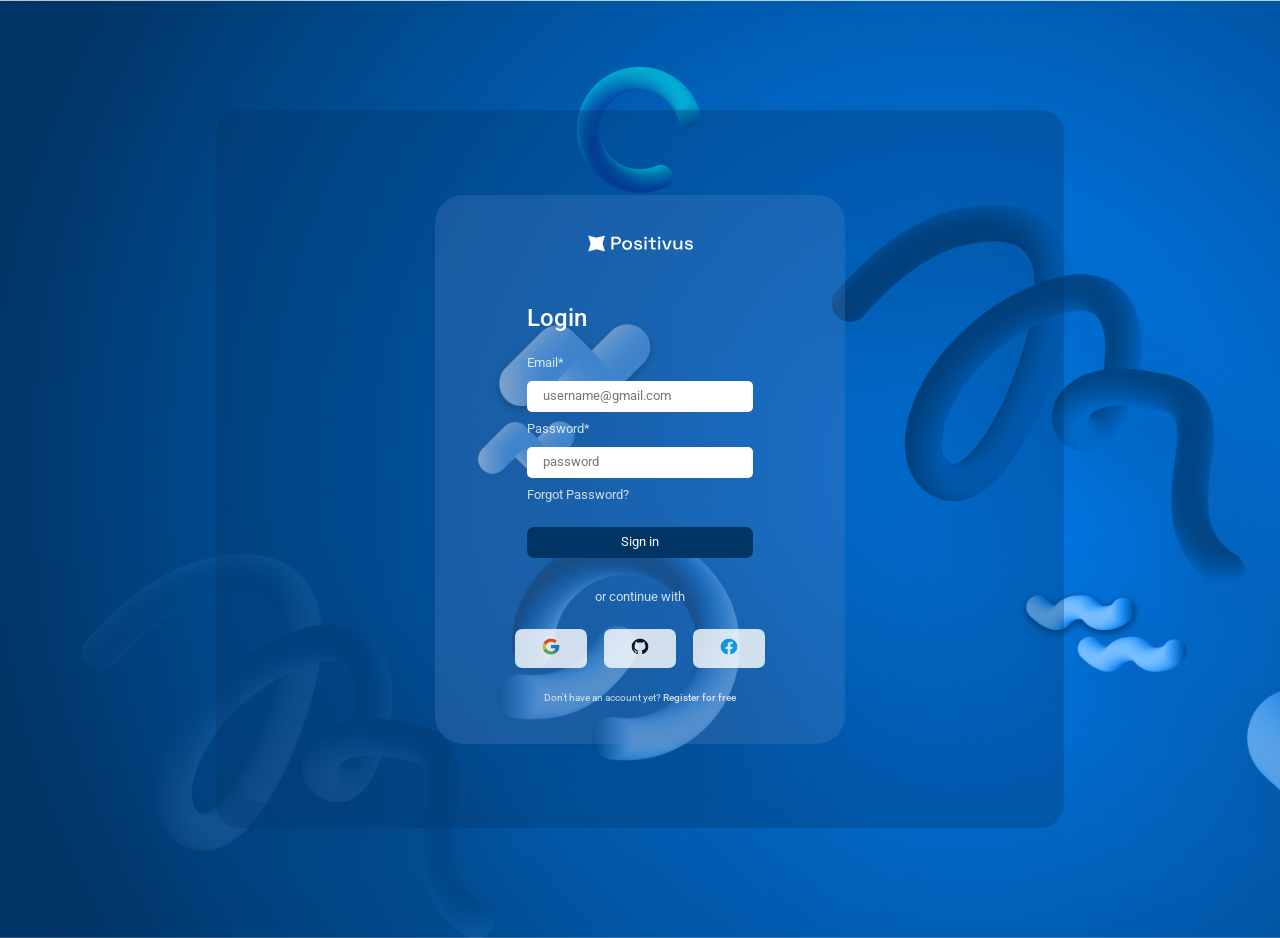
<file: index.html>
<!DOCTYPE html>
<html lang="en">
  <head>
    <meta charset="UTF-8" />
    <meta name="viewport" content="width=device-width, initial-scale=1.0" />
    <link rel="preconnect" href="https://fonts.googleapis.com" />
    <link rel="preconnect" href="https://fonts.gstatic.com" crossorigin />
    <link rel="shortcut icon" href="#" type="image/x-icon" />
    <link
      href="https://fonts.googleapis.com/css2?family=Big+Shoulders+Display:wght@100..900&family=Roboto:ital,wght@0,100..900;1,100..900&family=Space+Grotesk:wght@300..700&display=swap"
      rel="stylesheet"
    />
    <link
      rel="stylesheet"
      href="https://cdnjs.cloudflare.com/ajax/libs/modern-normalize/3.0.1/modern-normalize.min.css"
    />
    <link rel="stylesheet" href="style.css" type="text/css" />
    <title>LOGIN</title>
  </head>
  <body>
    <main class="container">
      <form class="form" name="login" novalidate>
        <header class="form_header">
          <img
            class="form_logo"
            src="images/logo.svg"
            alt="ZoneTech"
            role="img"
            width="180"
            height="29"
          />
        </header>
        <fieldset class="form_group-container">
          <legend class="form_title">Login</legend>
          <div class="form_group">
            <label class="form_label" for="email"
              >Email<span aria-label="required">*</span></label
            ><input
              class="form_control form_email"
              type="email"
              name="email"
              autocomplete="email"
              placeholder="username@gmail.com"
              aria-describedby="email-invalid"
              required
            /><span
              class="form_invalid"
              id="email-invalid"
              aria-live="assertive"
            ></span>
          </div>
          <div class="form_group">
            <label class="form_label" for="password"
              >Password<span aria-label="required">*</span></label
            ><input
              class="form_control form_password"
              type="password"
              name="password"
              autocomplete="current-password"
              placeholder="password"
              aria-describedby="password-invalid"
              required
            /><span
              class="form_invalid"
              id="password-invalid"
              aria-live="assertive"
            ></span>
          </div>
          <a class="form_forgot-password-link" href="forgotPassword.html"
            >Forgot Password?</a
          >
          <input class="button" type="submit" name="submit" value="Sign in" />
        </fieldset>
        <footer class="form_footer">
          <p class="form_company-text">or continue with</p>
          <div class="form_company-login">
            <a class="form_google-login-link form_icon" href="#"
              ><img
                src="images/google.svg"
                alt="google"
                role="img"
                width="17.08"
                height="17.08" /></a
            ><a class="form_github-login-link form_icon" href="#"
              ><img
                src="images/github.svg"
                alt="github"
                role="img"
                width="17.08"
                height="17.08" /></a
            ><a class="form_facebook-login-link form_icon" href="#"
              ><img
                src="images/facebook.svg"
                alt="facebook"
                role="img"
                width="17.08"
                height="17.08"
            /></a>
          </div>
          <p class="form_register-text">
            Don't have an account yet?
            <a class="form_register-link" href="register.html"
              >Register for free</a
            >
          </p>
        </footer>
      </form>
    </main>
    <script type="module" src="index.js"></script>
  </body>
</html>
</file>
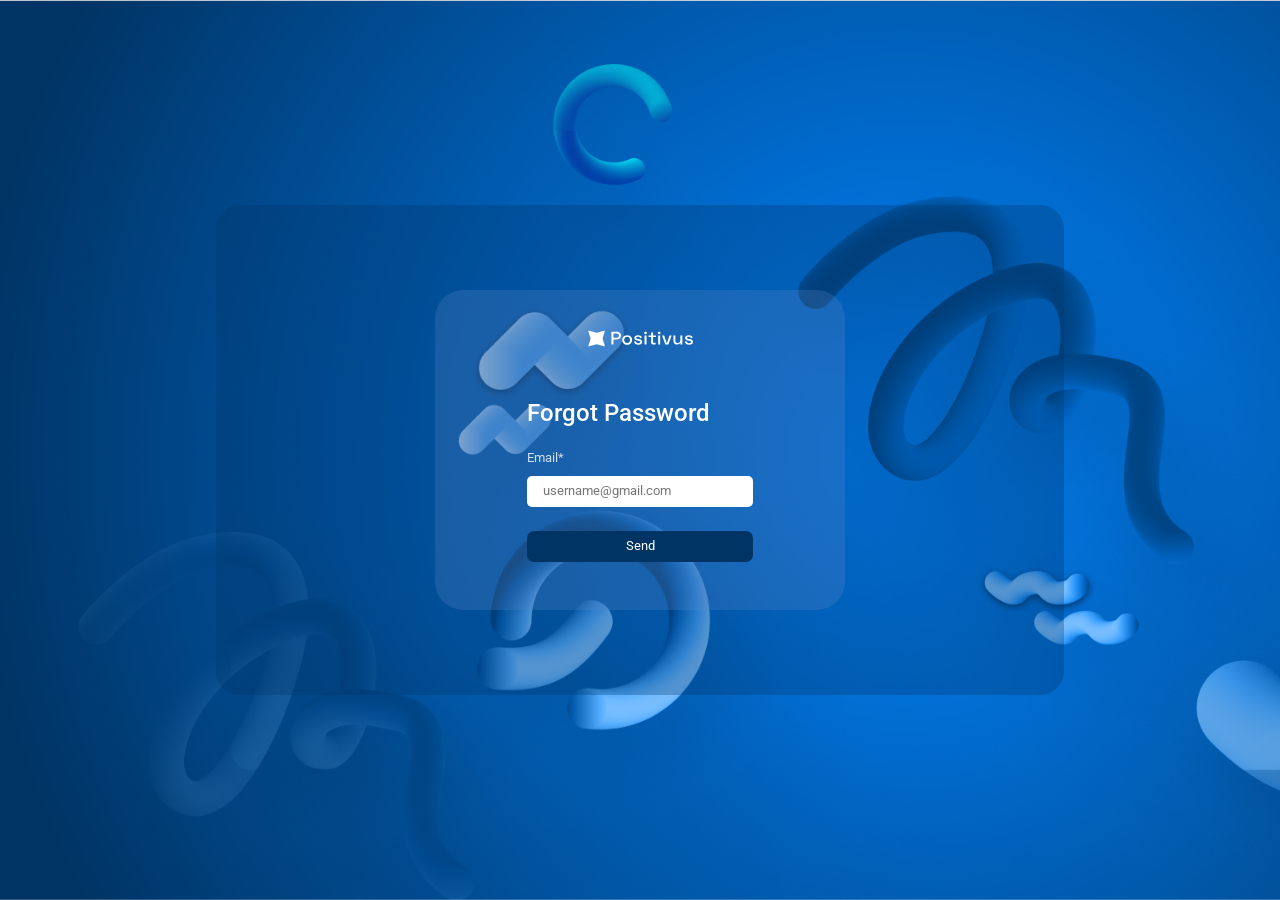
<file: forgotPassword.html>
<!DOCTYPE html>
<html lang="en">
  <head>
    <meta charset="UTF-8" />
    <meta name="viewport" content="width=device-width, initial-scale=1.0" />
    <link rel="preconnect" href="https://fonts.googleapis.com" />
    <link rel="preconnect" href="https://fonts.gstatic.com" crossorigin />
    <link rel="shortcut icon" href="#" type="image/x-icon" />
    <link
      href="https://fonts.googleapis.com/css2?family=Big+Shoulders+Display:wght@100..900&family=Roboto:ital,wght@0,100..900;1,100..900&family=Space+Grotesk:wght@300..700&display=swap"
      rel="stylesheet"
    />
    <link
      rel="stylesheet"
      href="https://cdnjs.cloudflare.com/ajax/libs/modern-normalize/3.0.1/modern-normalize.min.css"
    />
    <link rel="stylesheet" href="style.css" />
    <title>Forgot Password</title>
  </head>
  <body>
    <main class="container">
      <form class="form" name="forgot_password" novalidate>
        <header class="form_header">
          <img
            class="form_logo"
            src="images/logo.svg"
            alt="ZoneTech"
            role="img"
            width="180"
            height="29"
          />
        </header>
        <fieldset class="form_group-container">
          <legend class="form_title">Forgot Password</legend>
          <div class="form_group">
            <label class="form_label" for="email"
              >Email<span aria-label="required">*</span></label
            ><input
              class="form_control form_email"
              type="email"
              name="email"
              autocomplete="email"
              placeholder="username@gmail.com"
              aria-describedby="email-invalid"
              required
            /><span
              class="form_invalid"
              id="email-invalid"
              aria-live="assertive"
            ></span>
          </div>
          <input class="button" type="submit" name="submit" value="Send" />
        </fieldset>
      </form>
    </main>
    <script type="module" src="index.js"></script>
  </body>
</html>
</file>
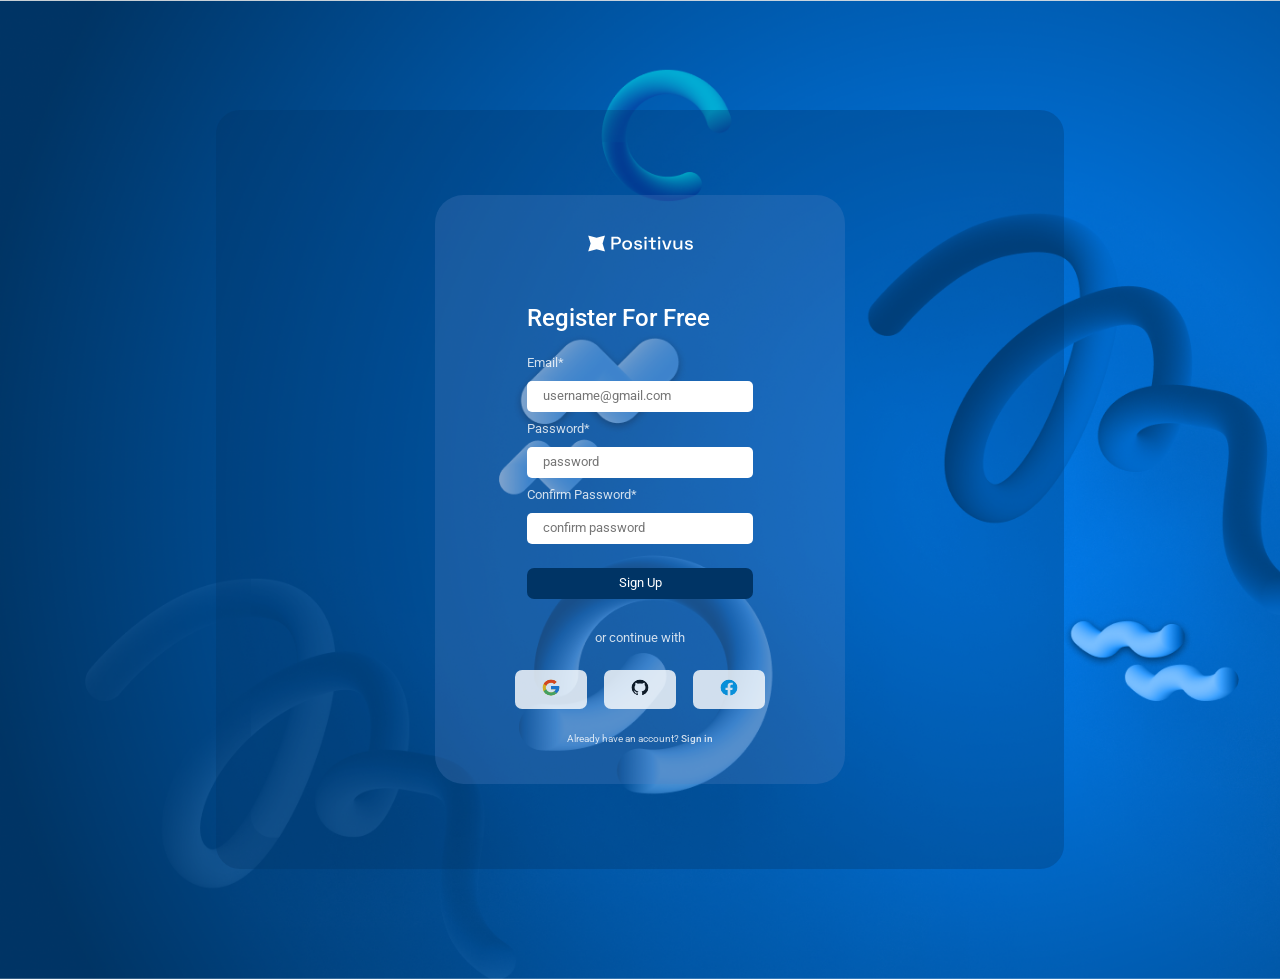
<file: register.html>
<!DOCTYPE html>
<html lang="en">
  <head>
    <meta charset="UTF-8" />
    <meta name="viewport" content="width=device-width, initial-scale=1.0" />
    <link rel="preconnect" href="https://fonts.googleapis.com" />
    <link rel="preconnect" href="https://fonts.gstatic.com" crossorigin />
    <link rel="shortcut icon" href="#" type="image/x-icon" />
    <link
      href="https://fonts.googleapis.com/css2?family=Big+Shoulders+Display:wght@100..900&family=Roboto:ital,wght@0,100..900;1,100..900&family=Space+Grotesk:wght@300..700&display=swap"
      rel="stylesheet"
    />
    <link
      rel="stylesheet"
      href="https://cdnjs.cloudflare.com/ajax/libs/modern-normalize/3.0.1/modern-normalize.min.css"
    />
    <link rel="stylesheet" href="style.css" type="text/css" />
    <title>Register</title>
  </head>
  <body>
    <main class="container">
      <form class="form" name="login" novalidate>
        <header class="form_header">
          <img
            class="form_logo"
            src="images/logo.svg"
            alt="ZoneTech"
            role="img"
            width="180"
            height="29"
          />
        </header>
        <fieldset class="form_group-container">
          <legend class="form_title">Register For Free</legend>
          <div class="form_group">
            <label class="form_label" for="email"
              >Email<span aria-label="required">*</span></label
            ><input
              class="form_control form_email"
              type="email"
              name="email"
              autocomplete="email"
              placeholder="username@gmail.com"
              aria-describedby="email-invalid"
              required
            /><span
              class="form_invalid"
              id="email-invalid"
              aria-live="assertive"
            ></span>
          </div>
          <div class="form_group">
            <label class="form_label" for="password"
              >Password<span aria-label="required">*</span></label
            ><input
              class="form_control form_password"
              type="password"
              name="password"
              autocomplete="current-password"
              placeholder="password"
              aria-describedby="password-invalid"
              required
            /><span
              class="form_invalid"
              id="password-invalid"
              aria-live="assertive"
            ></span>
          </div>
          <div class="form_group">
            <label class="form_label" for="password"
              >Confirm Password<span aria-label="required">*</span></label
            ><input
              class="form_control form_password"
              type="password"
              name="confirm"
              autocomplete="current-password"
              placeholder="confirm password"
              aria-describedby="confirm-invalid"
              required
            /><span
              class="form_invalid"
              id="confirm-invalid"
              aria-live="assertive"
            ></span>
          </div>
          <input class="button" type="submit" name="submit" value="Sign Up" />
        </fieldset>
        <footer class="form_footer">
          <p class="form_company-text">or continue with</p>
          <div class="form_company-login">
            <a class="form_google-login-link form_icon" href="#"
              ><img
                src="images/google.svg"
                alt="google"
                role="img"
                width="17.08"
                height="17.08" /></a
            ><a class="form_github-login-link form_icon" href="#"
              ><img
                src="images/github.svg"
                alt="github"
                role="img"
                width="17.08"
                height="17.08" /></a
            ><a class="form_facebook-login-link form_icon" href="#"
              ><img
                src="images/facebook.svg"
                alt="facebook"
                role="img"
                width="17.08"
                height="17.08"
            /></a>
          </div>
          <p class="form_register-text">
            Already have an account?
            <a class="form_register-link" href="index.html">Sign in</a>
          </p>
        </footer>
      </form>
    </main>
    <script type="module" src="index.js"></script>
  </body>
</html>
</file>
<file: style.css>
* {
  box-sizing: border-box;
}

html {
  display: grid;
  font-size: 62.5%;
}

body {
  display: grid;
  place-items: center;
  font-family: "Roboto", serif;
  font-size: 1.3rem;
  background-image: url(images/background3.png);
  background-repeat: no-repeat;
  background-size: cover;
  color: #ffffff;
  padding: 11rem;
}

html,
body {
  min-height: 100vh;
  margin: 0;
}

a {
  color: #ffffff;
  text-decoration: none;
}

p,
label,
a {
  opacity: 0.8;
}

.container {
  padding-block: 8%;
  display: grid;
  place-items: center;
  width: 80%;
  background: rgba(0, 52, 101, 0.3);
  border-radius: 24px;
}

.form {
  max-inline-size: 41rem;
  width: 100%;
  background-color: rgba(88, 130, 193, 0.28);
  border-radius: 28.46px;
  padding: 4rem 8rem;
}

.form_header {
  height: 3rem;
  margin-block-end: 4rem;
}

.form_logo {
  display: block;
  max-inline-size: 10.5rem;
  block-size: auto;
  width: 100%;
  margin: auto;
}

.form_group-container {
  border: none;
  padding-block-start: 2.4rem;
}

.form_title {
  font-size: 2.4rem;
  font-weight: 500;
}

.form_group {
  display: grid;
  gap: 1rem;
  margin-block-end: 1rem;
}

.form_group:last-of-type {
  margin: 0px;
}

.form_control {
  padding: 0.8rem 1.6rem;
  border-radius: 5px;
  border: none;
}

.form_control:focus-visible {
  outline: 2px solid #003465;
}

.form_control:user-invalid {
  outline: 2px solid #ff0000;
}

.form_forgot-password-link {
  display: block;
  margin-block-start: 1rem;
}

.form_invalid {
  display: none;
  padding: 0.8rem 1.6rem;
  border-radius: 5px;
  background-color: #ff0000;
  color: #ffffff;
}

.button {
  display: block;
  font-weight: 400;
  width: 100%;
  margin-block-start: 2.4rem;
  background-color: #003465;
  color: #ffffff;
  border: none;
  border-radius: 7.11px;
  padding: 0.8rem 1.6rem;
  min-width: fit-content;
  cursor: pointer;
}

.button:hover,
.button:focus-visible {
  background-color: rgba(0, 52, 101, 0.909);
}

.button:active {
  background-color: rgba(0, 52, 101, 0.806);
}

.form_company-text {
  margin-block: 2.4rem;
  text-align: center;
}

.form_company-login {
  display: flex;
  gap: 1.7rem;
}

.form_icon {
  display: block;
  text-align: center;
  flex: 1;
  background-color: #ffffff;
  padding: 0.9rem 1.4rem;
  border-radius: 7.11px;
}

.form_icon:hover,
.form_icon:focus-visible {
  opacity: 0.7;
}

.form_register-text {
  margin-block: 2.4rem 0;
  font-size: 0.996rem;
  text-align: center;
}

.form_register-text a {
  opacity: 1;
  font-weight: 500;
}

.form_register-text a:hover,
.form_register-text a:focus-visible,
.form_forgot-password-link:hover,
.form_forgot-password-link:focus {
  text-decoration: underline;
}

@media (max-width: 45em) {
  .form {
    padding-inline: 2rem;
  }

  .container {
    width: auto;
    background-color: transparent;
  }

  body {
    padding: 2rem;
    justify-items: stretch;
    /* align-items: center; */
  }
}
</file>
